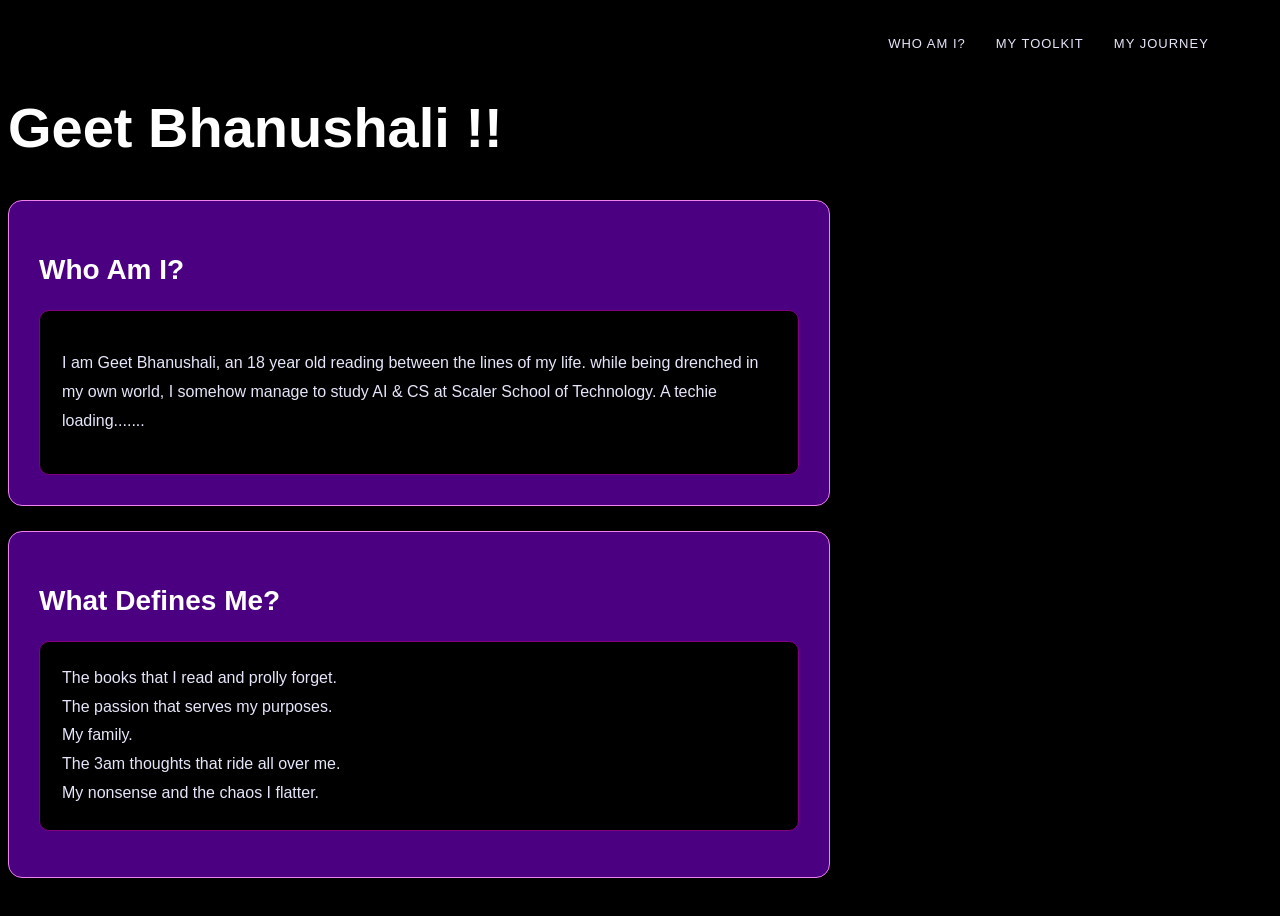
<file: index.html>
<!DOCTYPE html>
<html lang="en">
<head>
    <meta charset="UTF-8">
    <meta name="viewport"
content="width=device-width, initial-scale=1.0">

          <title>Who Am I?</title>

 <link rel="stylesheet" href="style.css">
  </head>
<body>

    <nav>
   <a href="home.html">WHO AM I?</a>
 <a href="toolkit.html">MY TOOLKIT</a>
     <a href="journey.html">MY JOURNEY</a>
      </nav>

 <main class="1st">
       <h1 class="1st-title">Geet Bhanushali !!</h1>

   <section class="intro">

 <div class="big-box">

<h2>Who Am I?</h2>

<div class="small-box"> 
    <p>   I am Geet Bhanushali, an 18 year old reading between the lines of my life. while being drenched in my own world,  I somehow manage to study AI & CS at Scaler School of Technology.

  A techie loading.......
 </p>
</div>
  </div>

 <div class="big-box">
   <h2>What Defines Me?</h2>
    <p class="small-box">
  The books that I read and prolly forget.
         <br>
  The passion that serves my purposes.
     <br>
      My family.<br>
 The 3am thoughts that ride all over me.<br>
  My nonsense and the chaos I flatter. 
       <br>
 </p>
</div>
     </section>
</main>
       </body>
</html>
</file>
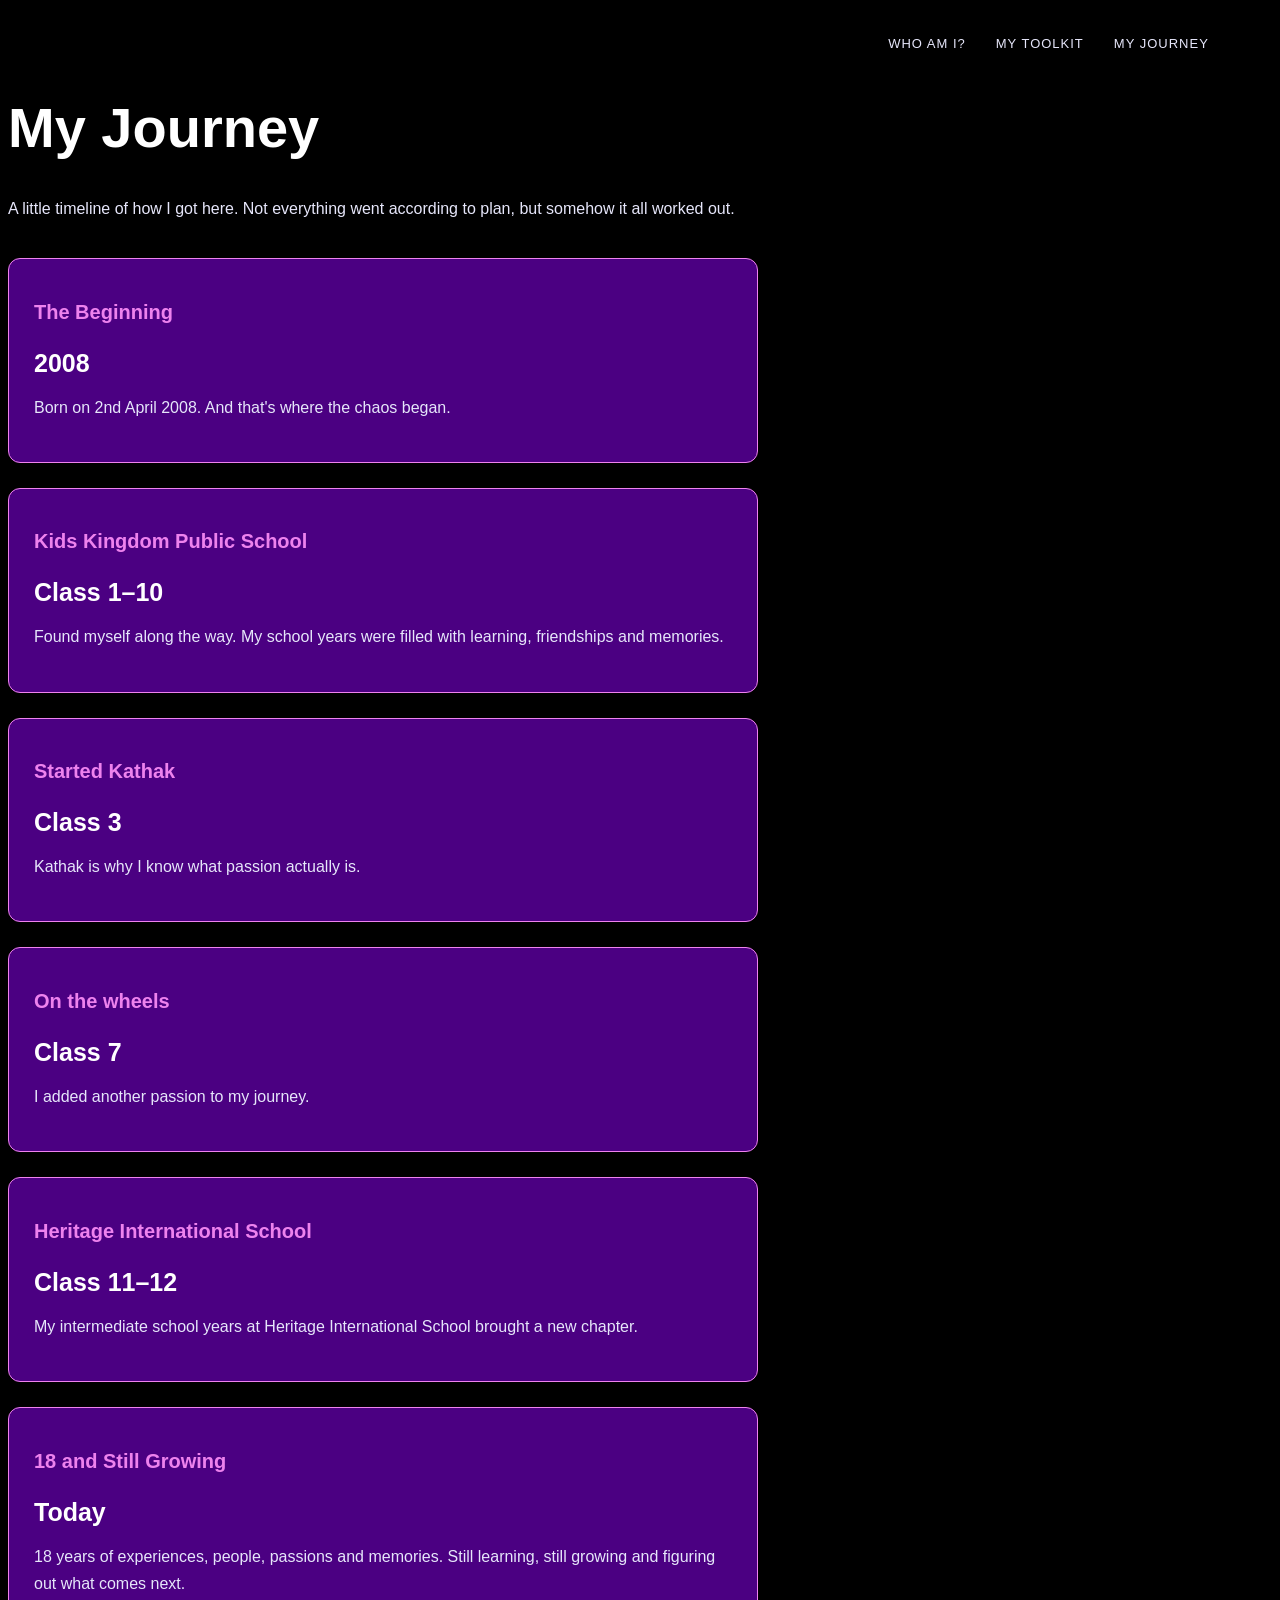
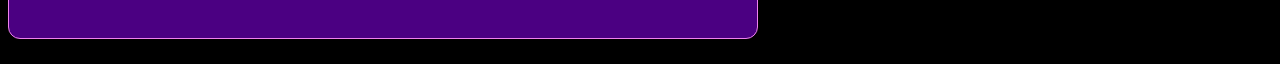
<file: journey.html>
<!DOCTYPE html>
<html lang="en">

<head>

    <meta charset="UTF-8">

    <meta name="viewport" content="width=device-width, initial-scale=1.0">
 <title>My Journey</title>

     <link rel="stylesheet" href="style.css">

 </head>
<body>

    <nav>
 <a href="index.html">WHO AM I?</a>
   <a href="toolkit.html">MY TOOLKIT</a>
  <a href="journey.html">MY JOURNEY</a>
  </nav>

        <main class="3rd">

<h1>My Journey</h1>

        <p class="journey-intro">
  A little timeline of how I got here. Not everything went according to plan, but somehow it all worked out.
        </p>

 <div class="timeline">

 <div class="journey-box">

      <h2> The Beginning</h2>

 <h3>2008</h3>
      <p>
Born on 2nd April 2008. And that's where the chaos began.  </p>

    </div>

 <div class="journey-box">

             <h2>Kids Kingdom Public School</h2>
    <h3>Class 1–10 </h3>
     <p>
Found myself along the way. My school years were filled with learning, friendships and memories.
  </p>
 </div>

       <div class="journey-box">
  <h2> Started Kathak</h2>
<h3>Class 3</h3>
               <p>
Kathak is why I know what passion actually is. </p>

 </div>

   <div class="journey-box">

<h2>On the wheels</h2>
    <h3>Class 7</h3>
     <p>
 I added another passion to my journey. </p>

       </div>
         <div class="journey-box">

<h2>Heritage International School</h2>
      <h3>Class 11–12</h3>

     <p>
  My intermediate school years at  Heritage International School brought a new chapter.
  </p>

    </div>
 <div class="journey-box">

<h2>18 and Still Growing</h2>
  <h3>Today</h3>
     <p>
 18 years of experiences, people, passions and memories. Still learning, still growing and figuring out what comes next.  </p>

     </div>
 </div>

    </main>

</body>

</html>
</file>
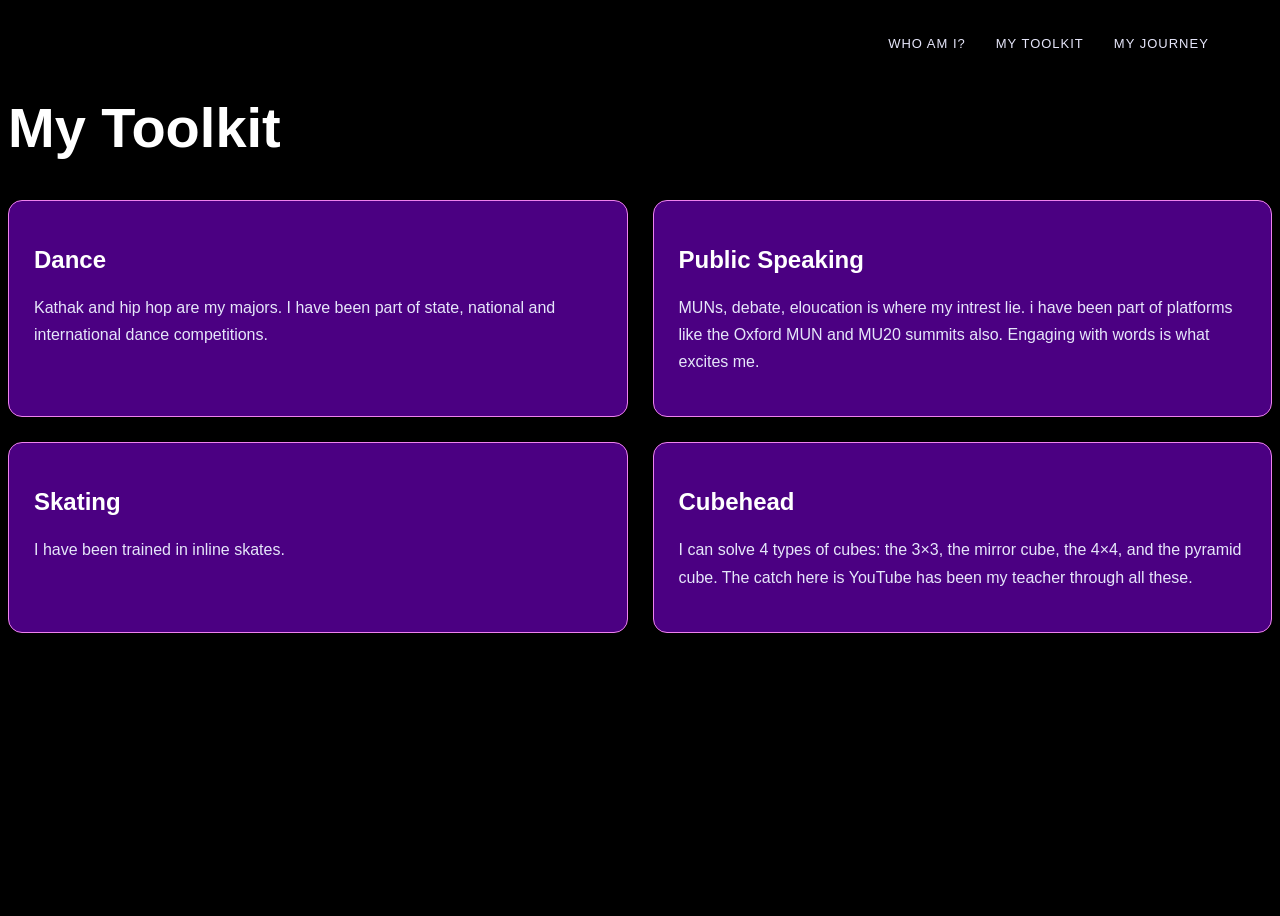
<file: toolkit.html>
<!DOCTYPE html>
<html lang="en">

<head>

    <meta charset="UTF-8">

    <meta name="viewport" content="width=device-width, initial-scale=1.0">

<title>My Toolkit</title>

    <link rel="stylesheet" href="style.css">

</head>

      <body>
    <nav>
<a href="index.html">WHO AM I?</a>
  <a href="toolkit.html">MY TOOLKIT</a>
  <a href="journey.html">MY JOURNEY</a> 
</nav>

         <main class="page">

 <h1>My Toolkit</h1>
        <div class="toolkit-grid">
<div class="sections">
        <h2>Dance</h2>
<p>
Kathak and hip hop are my majors. I have been part of state, national and international dance competitions.
 </p>

      </div>
 <div class="sections">
    <h2>Public Speaking</h2>

 <p>
MUNs, debate, eloucation is where my intrest lie. i have been part of  platforms like the Oxford MUN and MU20 summits also. Engaging with words is what excites me.
   </p>

  </div>
<div class="sections">
                 <h2>Skating</h2>
<p>
    I have been trained in inline skates.
  </p>
 </div>
      <div class="sections">
  <h2>Cubehead</h2>
  <p>
 I can solve 4 types of cubes: the 3×3, the mirror cube, the 4×4, and the pyramid cube. The catch here is YouTube has been my teacher through all these.
                    
        </p>
 </div>
</div>
     </main>
  </body>
    </html>
</file>
<file: style.css>
<style>
   *{
     box-sizing: border-box;
  margin: 0;
  padding: 0;
}

body{
 background-color: black;
  color: white;
  font-family: Arial, Helvetica, sans-serif;
    min-height: 100vh;
  }

       nav{
    padding: 28px 5%;
 display: flex;
 
 justify-content: flex-end;
 gap: 30px;
    flex-wrap: wrap;
}


nav a{
    color: lavender;
    text-decoration: none;
 font-size: 13px;
    letter-spacing: 1px;
 }

  nav a:hover {
    color: violet;
}


    .1st{
 width: 90%;
 max-width: 1100px;
  margin: 55px auto;
}

h1 {
  font-size: 56px;
  font-weight: 700;
  text-align: left;
  margin-top: 16px;
  margin-bottom: 40px;
  width: 100%;
  font-family:'Gill Sans', 'Gill Sans MT', Calibri, 'Trebuchet MS', sans-serif
}


  .intro{
      display: flex;
 flex-direction: column;
 align-items: flex-start;
 gap: 25px;
}

.big-box{
width: 760px;
        max-width : 100%; 
     background-color: indigo;
 border: 1px solid violet;
  border-radius: 14px;
      padding: 30px;
      }

  .big-box h2{
font-size : 28px;
   margin-bottom: 24px;
   }


            .small-box{
      background-color : black;
 border: 1px solid purple;
  border-radius: 10px;
         padding: 22px;
 line-height: 1.8;
 color: lavender;
 }


.defines-me-box{
    width : 760px;
max-width: 100%;
  }

        .toolkit-grid{
 display: grid;
     grid-template-columns: repeat(2, 1fr);
    gap : 25px;
}


.sections {
   background-color: indigo;
  border: 1px solid violet;
      border-radius: 14px;
    padding : 25px;
}


.sections p{
    margin-top: 20px;
 color: lavender;
  line-height: 1.7;
}

         .placeholder {
 color : lavender;
      line-height: 1.8;
}

 .journey-intro{
    color: lavender;
margin-bottom: 40px;
}

.timeline{
    width: 750px;
max-width: 100%;
 }

       .journey-box {
                background-color: indigo;
       border: 1px solid violet;
          border-radius: 12px;
padding: 25px;
   margin-bottom: 25px;
    }

  .journey-box h2{
color: violet;
   font-size: 20px;
 margin-bottom: 10px;
}
  

   .journey-box h3{
 font-size: 25px;
   margin-bottom: 12px;
}

.journey-box p{
    color: lavender;
        line-height: 1.7;
}

@media(max-width:700px){
 nav {
        justify-content: flex-start;
 gap: 16px;
 }

    .1st-title {
     font-size: 38px;
    }

.toolkit-grid {
          grid-template-columns: 1fr;
    }

 .defines-me-box {
  width: 100%;
 }
   }
  </style>
</file>
